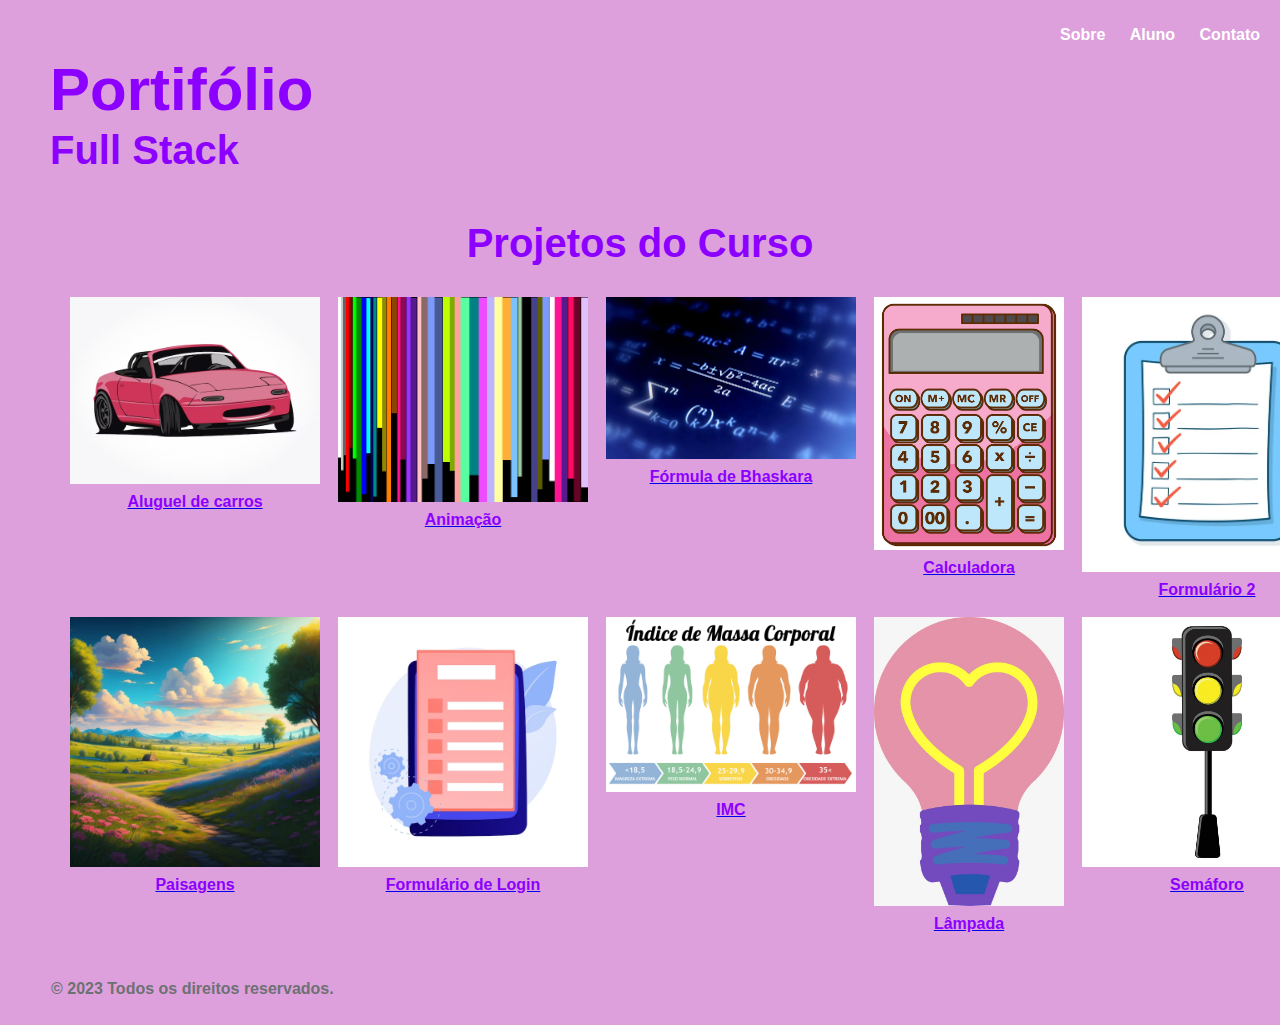
<file: index.html>
<!DOCTYPE html>
<html lang="pt-br">
<head>
    <meta charset="UTF-8">
    <meta http-equiv="X-UA-Compatible" content="IE=edge">
    <meta name="viewport" content="width=device-width, initial-scale=1.0">
    <title>Portifólio</title>
    <link rel="stylesheet" href="style.css">
</head>
<body>
    <header>
        <nav>
            <ul>
                <li><a href="sobre/sobre.html" target="_blank">Sobre</a></li>
                <li><a href="aluno/aluno.html" target="_blank">Aluno</a></li>
                <li><a href="contato/contato.html" target="_blank">Contato</a></li>
            </ul>
        </nav>
    </header>

    <main>
        <div class="portifolio">
            <h1>Portifólio</h1>
            <h2>Full Stack</h2>
            <div>
                
        </div>

        <div>
            <h2 class="projetosdocurso">Projetos do Curso</h2>
        </div>

        <div class="imagens">
            <div>
                <div class="borda">
                    <img src="imagens/carro.avif" alt=""></a>
                </div>
                <div class="estilolabel">
                    <a href="projetos/Carro/car.html" target="_blank">
                    <label>Aluguel de carros</label></a>
                </div>
            </div>
            
            <div>
                <div class="borda">
                    <img src="imagens/linhascoloridas.png" alt=""></a>
                </div>
                <div class="estilolabel">
                    <a href="projetos/Animação/anime.html" target="_blank">
                     <label>Animação</label></a>
                </div>
            </div>
            

            <div>
                <div class="borda">
                    <img src="imagens/bhaskara.jpg" alt=""></a>
                </div>
                <div class="estilolabel">
                    <a href="projetos/Bhaskara/bhaskara.html" target="_blank">

                    <label>Fórmula de Bhaskara</label></a>
                </div>
            </div>

            <div>
                <div class="borda">
                    <img src="imagens/calculadora.jpg" alt="" class="divcalculadora"></a>
                </div>
                <div class="estilolabel">
                    <a href="projetos/Calculadora/calculadora.html" target="_blank">
                        <label>Calculadora</label></a>
                </div>
            </div>

            <div>
                <div class="borda">
                    <img src="imagens/formulario2.jpg" alt=""></a>
                </div>
                <div class="estilolabel">
                    <a href="projetos/formularioLogin/imagem.html" target="_blank">
                        <label>Formulário 2</label></a>
                </div>
            </div>

            <div>
                <div class="borda">
                    <img src="imagens/cronometro.jpg" alt=""></a>
                </div>
                <div class="estilolabel">
                    <a href="projetos/cronômetro/cronometro.html" target="_blank">
                        <label>Cronômetro</label></a>
                </div>
            </div>

            <div>
                <div class="borda">
                    <img src="imagens/paisagem.avif" alt=""></a>
                </div>
                <div class="estilolabel">
                    <a href="projetos/paissagem/paisagem.html" target="_blank">
                        <label>Paisagens</label></a>
                </div>
            </div>

            <div>
                <div class="borda">
                    <img src="imagens/formulario.avif" alt=""></a>
                </div>
                <div class="estilolabel">
                    <a href="projetos/Formulário/Formulário.html" target="_blank">
                        <label>Formulário de Login</label></a>
                </div>
            </div>

            <div>
                <div class="borda">
                    <img src="imagens/imc.png" alt=""></a>
                </div>
                <div class="estilolabel">
                    <a href="projetos/Imc/imc.html" target="_blank">
                        <label>IMC</label></a>
                </div>
            </div>

            <div>
                <div class="borda">
                    <img src="imagens/lampada.jpg" alt="" class="divlampada"></a>
                </div>
                <div class="estilolabel">
                    <a href="projetos/Lâmpada/lampada.html" target="_blank">
                        <label>Lâmpada</label></a>
                </div>
            </div>

            <div>
                <div class="borda">
                    <img src="imagens/semaforo.jpg" alt=""></a>
                </div>
                <div class="estilolabel">
                    <a href="projetos/Semáforo/semaforo.html" target="_blank">
                        <label>Semáforo</label></a>
                </div>
            </div>

            <div>
                <div class="borda">
                    <img src="imagens/tabela.jpg" alt=""></a>
                </div>
                <div class="estilolabel">
                    <a href="projetos/tabela/tabela.html" target="_blank">
                        <label>Tabela</label></a>
                </div>
            </div>
        </div>

        <footer>
            <div class="footer">
                <p class="footer_copyight">
                    &copy; 2023 Todos os direitos reservados.
                </p>
            </div>
        </footer>
    
    </main>

</body>
</html>
</file>
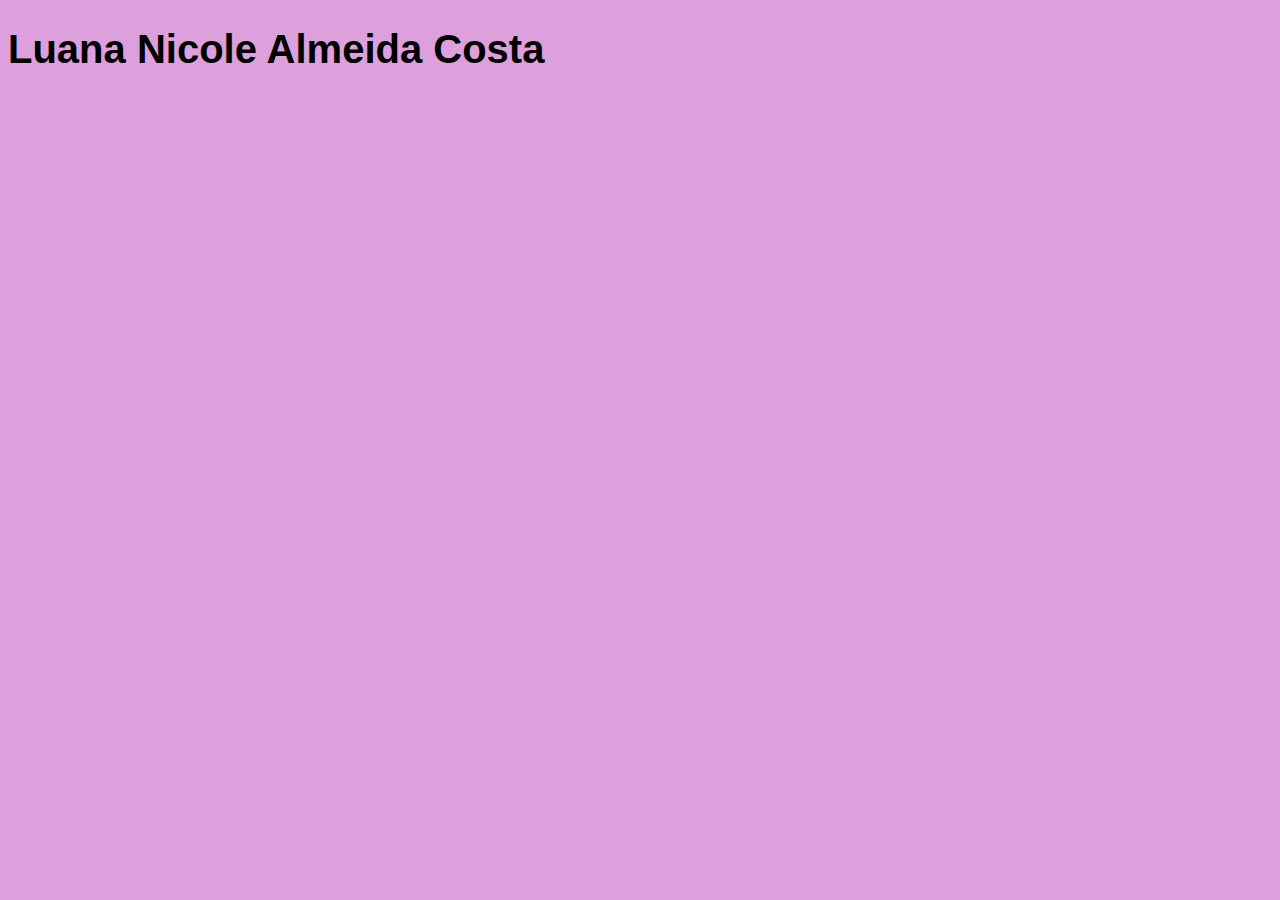
<file: aluno/aluno.html>
<!DOCTYPE html>
<html lang="pt-br">
<head>
    <meta charset="UTF-8">
    <meta http-equiv="X-UA-Compatible" content="IE=edge">
    <meta name="viewport" content="width=device-width, initial-scale=1.0">
    <title>Aluno</title>
    <link rel="stylesheet" href="aluno.css">
</head>
<body>
    <div>
        <h1>Luana Nicole Almeida Costa</h1>
        <p></p>
    </div>
</body>
</html>
</file>
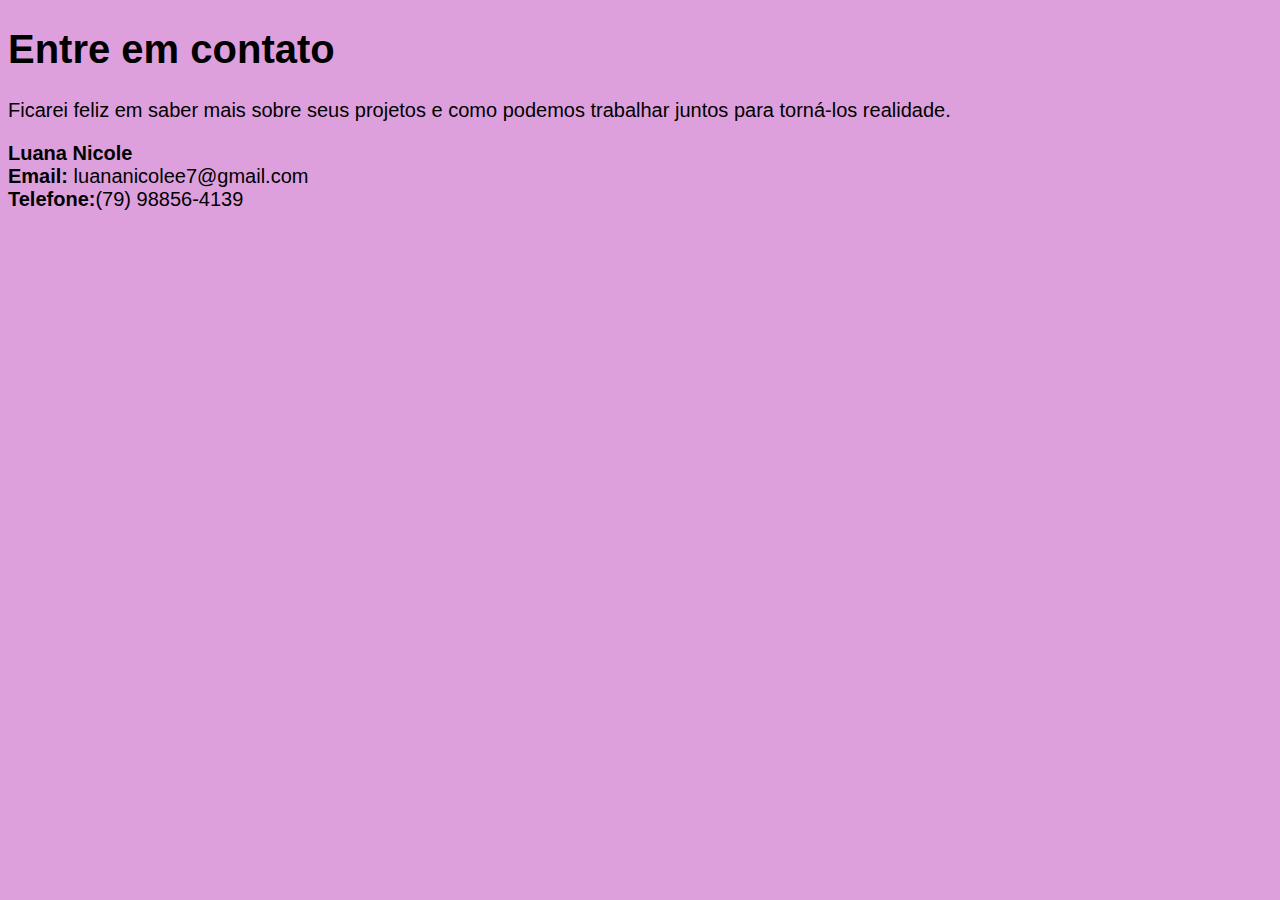
<file: contato/contato.html>
<!DOCTYPE html>
<html lang="en">
<head>
    <meta charset="UTF-8">
    <meta http-equiv="X-UA-Compatible" content="IE=edge">
    <meta name="viewport" content="width=device-width, initial-scale=1.0">
    <title>Document</title>
    <link rel="stylesheet" href="contato.css">
</head>
<body>
    <div>
        <h1>
            Entre em contato
        </h3>
        <p>Ficarei feliz em saber mais sobre
            seus projetos e como podemos trabalhar juntos para torná-los realidade.
        </p>
        <div>
            <span><strong>Luana Nicole</strong></span><br>
            <span><strong>Email:</strong> luananicolee7@gmail.com</span><br>
            <span><strong>Telefone:</strong>(79) 98856-4139</span>
        </div>
</body>
</html>
</file>
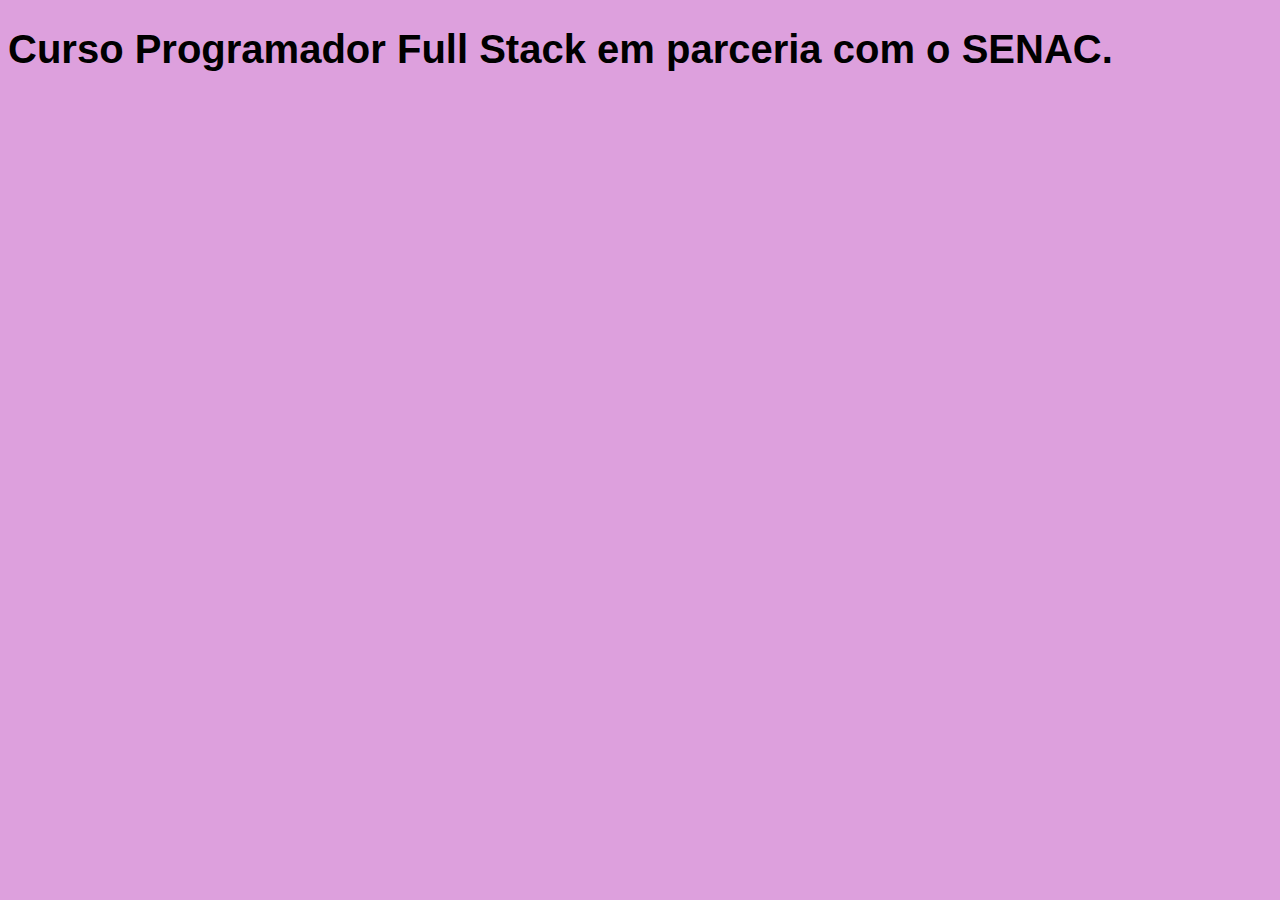
<file: sobre/sobre.html>
<!DOCTYPE html>
<html lang="pt-br">
<head>
    <meta charset="UTF-8">
    <meta http-equiv="X-UA-Compatible" content="IE=edge">
    <meta name="viewport" content="width=device-width, initial-scale=1.0">
    <title>Sobre</title>
    <link rel="stylesheet" href="sobre.css">
</head>
<body>
    <h1>Curso Programador Full Stack em parceria com o SENAC.</h1>
</body>
</html>
</file>
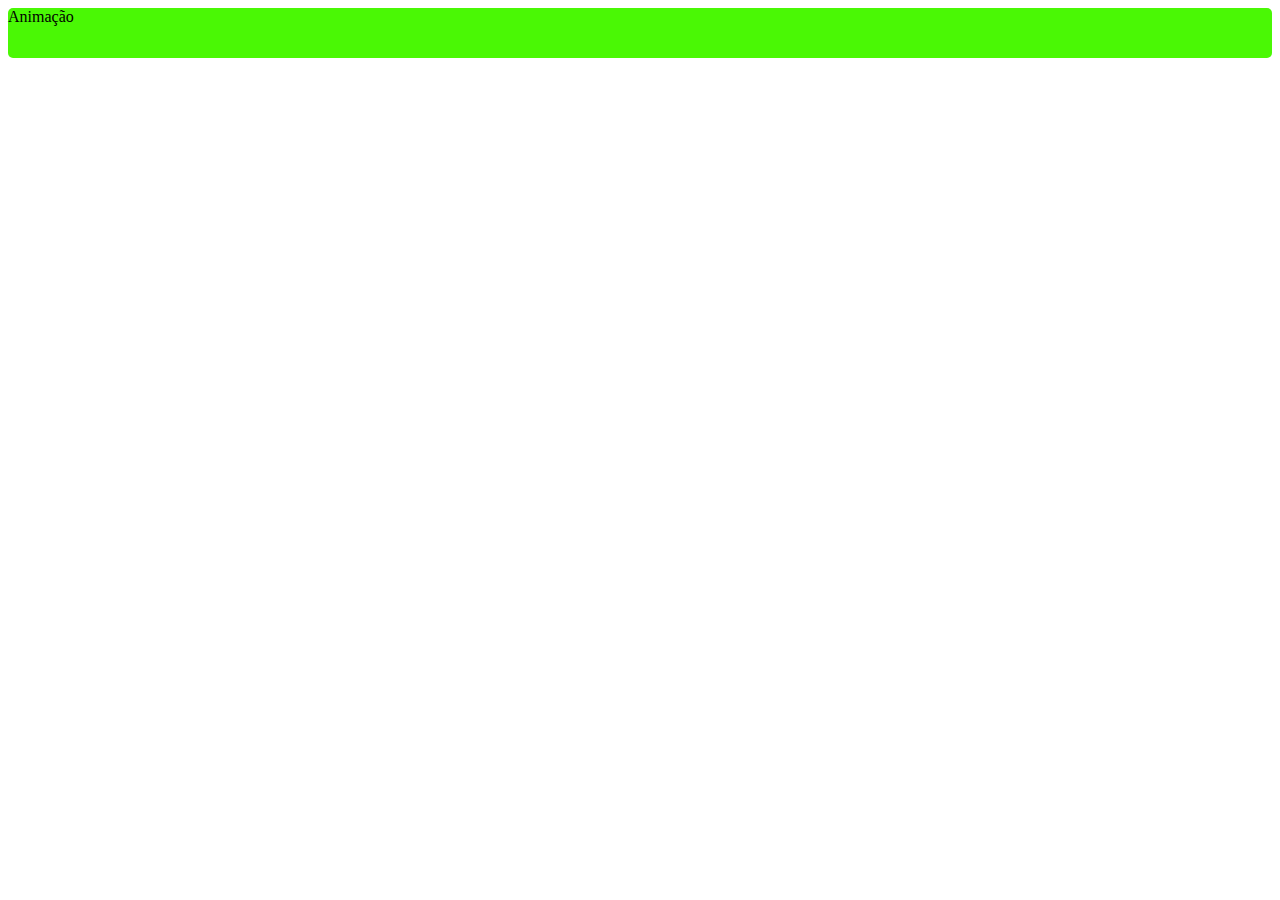
<file: projetos/Animação/anime.html>
<!DOCTYPE html>
<html lang="pt-br">
    
<head>
    <meta charset="UTF-8">
    <meta name="viewport" content="width=device-width, initial-scale=1.0">
    <title>Animação</title>
    <link rel="stylesheet" href="style.css">
</head>

<body>
    <div id="animacao" class="elemento">Animação</div>
</body>

</html>
</file>
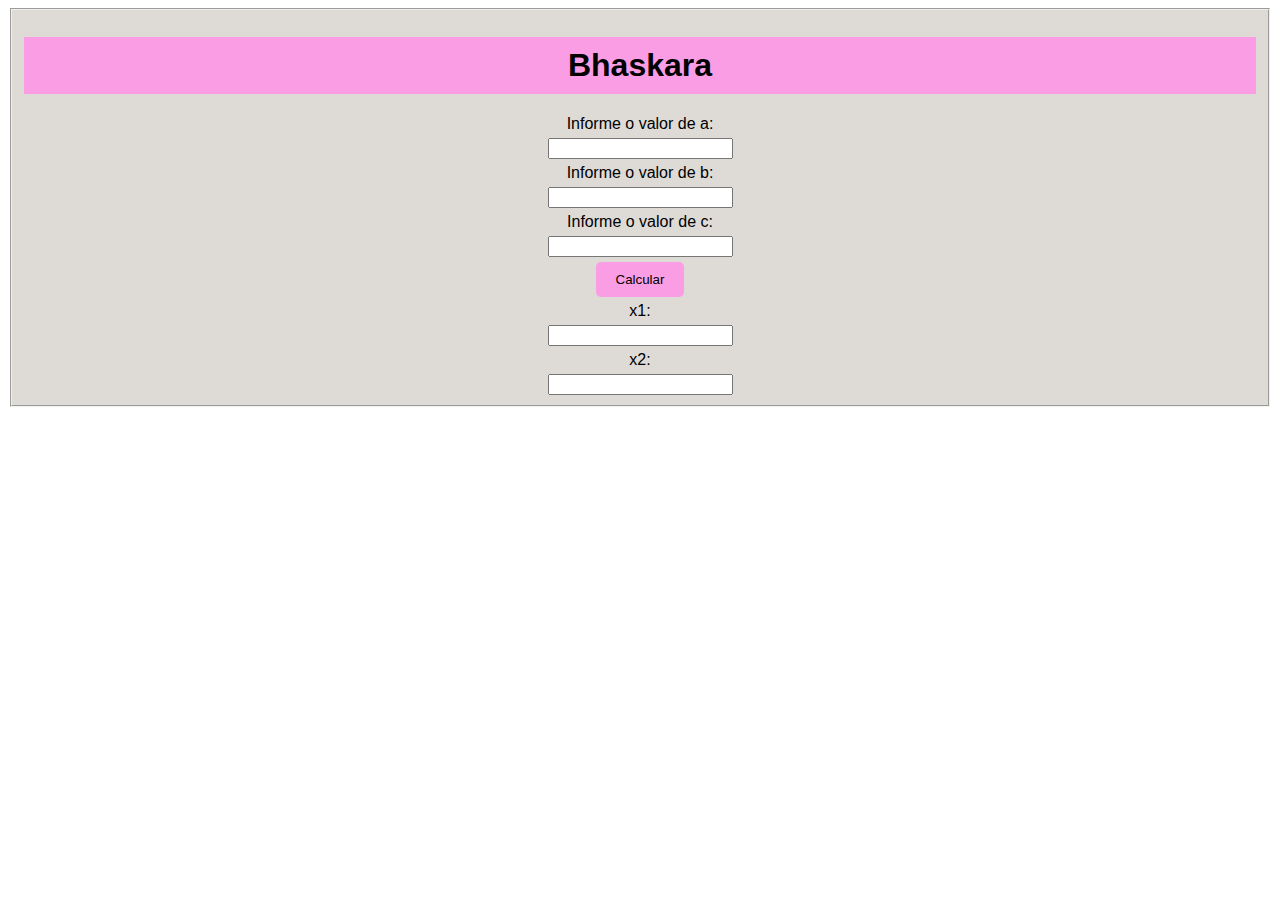
<file: projetos/Bhaskara/bhaskara.html>
<!DOCTYPE html>
<html lang="pt-br">
<head>
    <meta charset="UTF-8">
    <meta name="viewport" content="width=device-width, initial-scale=1.0">
    <title>Bhaskara</title>
    <link rel="stylesheet" href="style.css">
</head>
<body>
    
    <fieldset>

        <h1>Bhaskara</h1>

        <label>Informe o valor de a:</label>
        <input id="a" type="text" required>

        <label>Informe o valor de b:</label>
        <input id="b" type="text" required>

        <label>Informe o valor de c:</label>
        <input id="c" type="text" required>

        <button onclick="bhaskara()">Calcular</button>

        <label>x1:</label>
        <input id="x1" type="text">

        <label>x2:</label>
        <input id="x2" type="text">

     </fieldset>  

    

    <script src="bhaskara.js"></script>
    
</body>
</html>
</file>
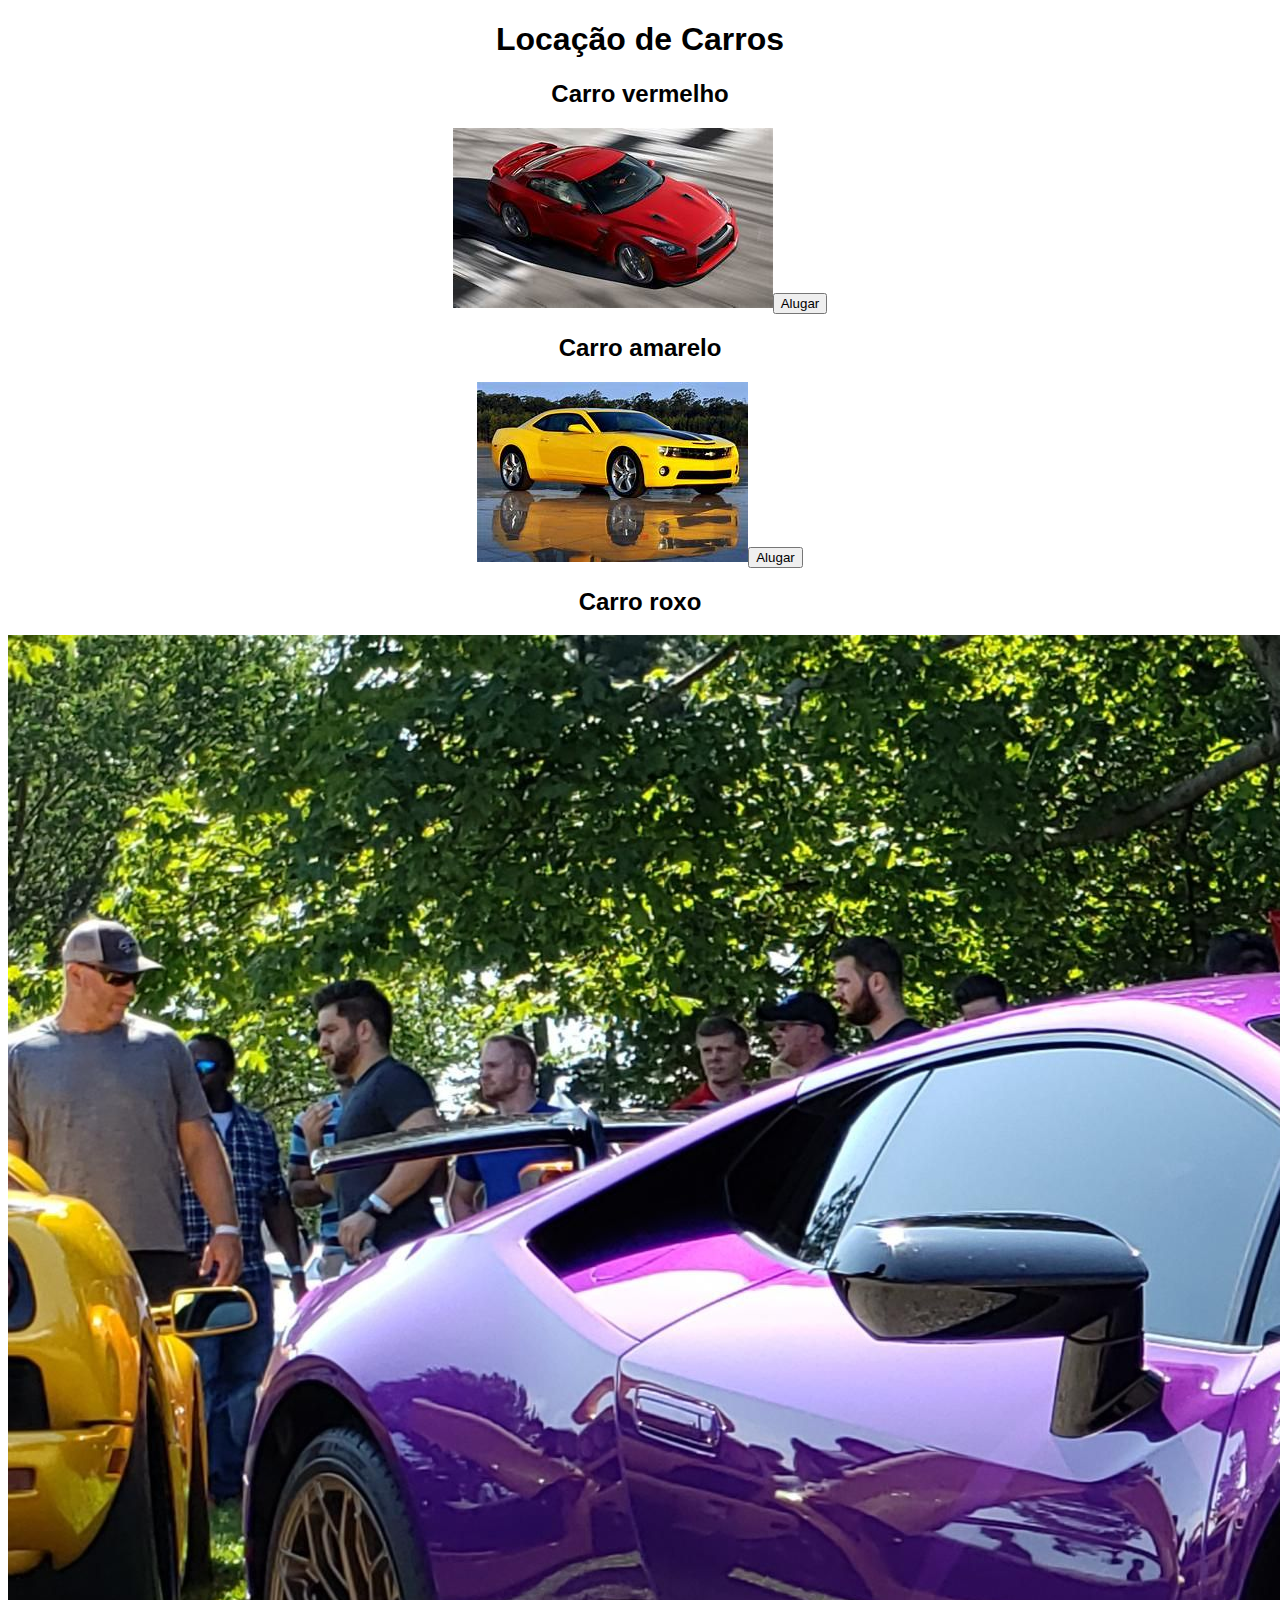
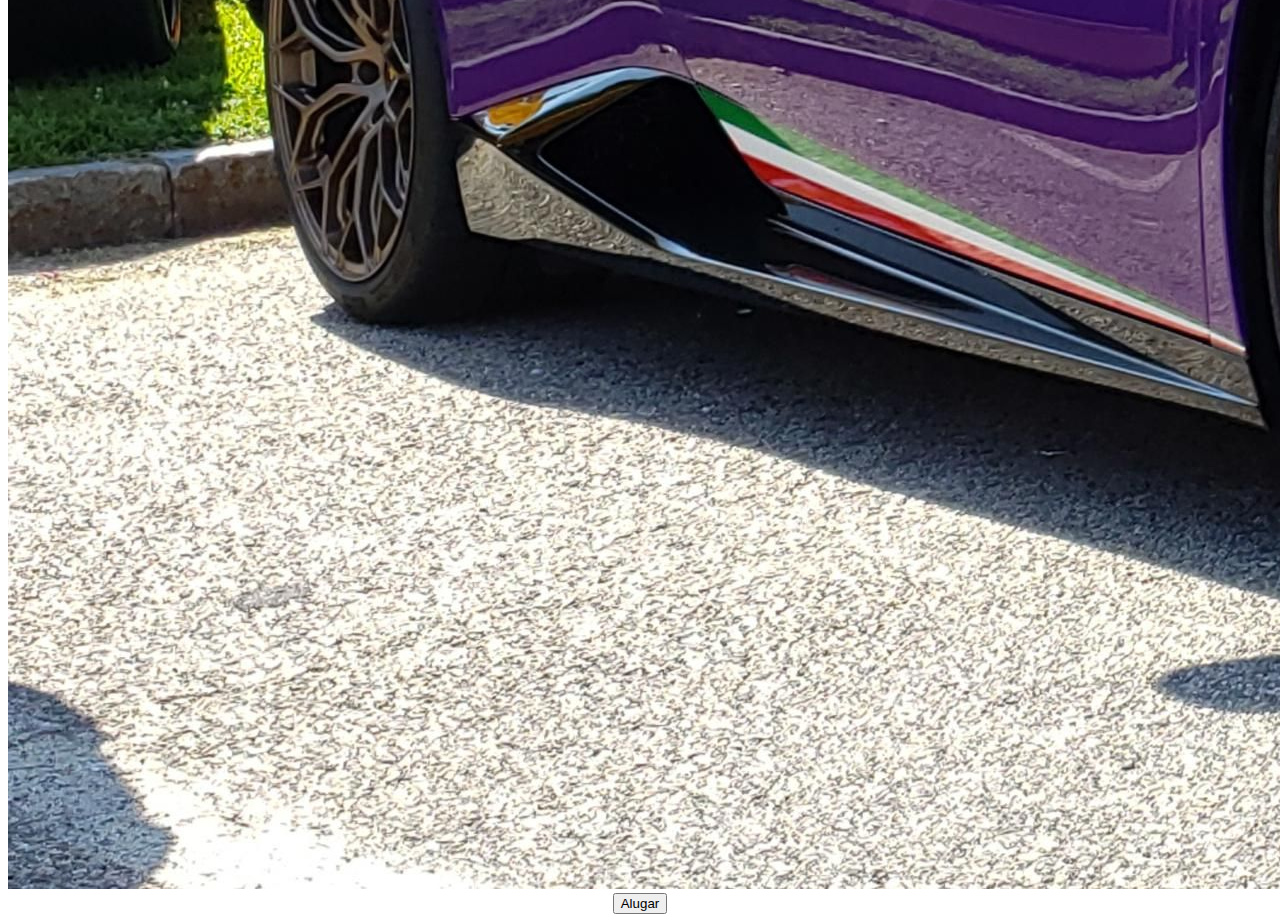
<file: projetos/Carro/car.html>
<!DOCTYPE html>
<html lang="en">
<head>
    <meta charset="UTF-8">
    <meta name="viewport" content="width=device-width, initial-scale=1.0">
    <title>Document</title>
</head>
 <link rel="stylesheet" href="style.css">
<body><h1>Locação de Carros</h1>
    <div id="cars">

    </div>
    <script src="car.js"> </script>
</body>
</html>
</file>
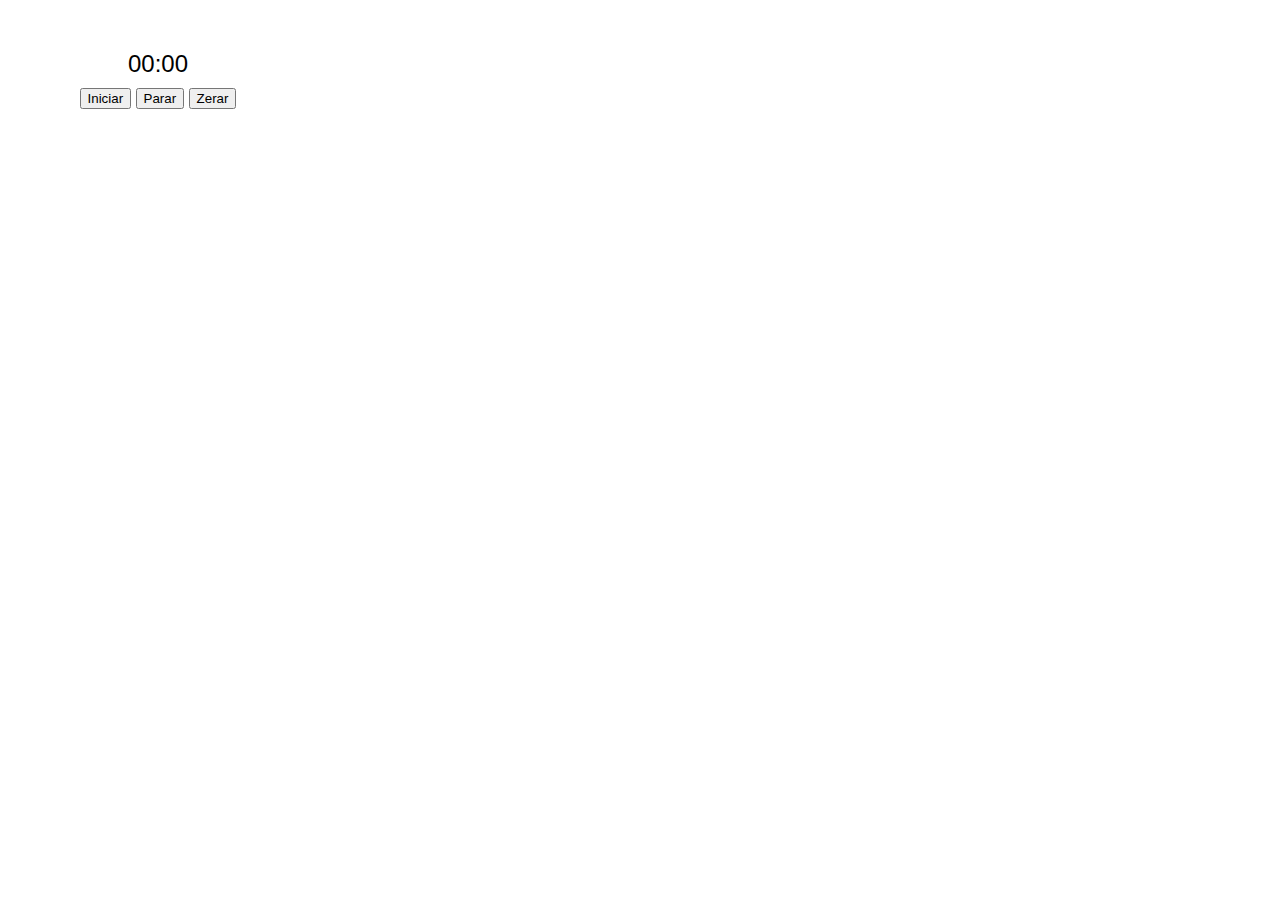
<file: projetos/Cronômetro/cronometro.html>
<!DOCTYPE html>
<html lang="pt-br">
<head>
    <meta charset="UTF-8">
    <meta name="viewport" content="width=device-width, initial-scale=1.0">
    <title>Cronômetro</title>
    <link rel="stylesheet" href="style.css">
</head>
<body>
    <div class="cronometro">

        <div class="display">
            <span id="minutos">00</span>:<span id="segundos">00</span>
        </div>

        <div class="botoes" >
            <button id="iniciar">Iniciar</button>
            <button id="parar">Parar</button>
            <button id="zerar">Zerar</button>
        </div>

    </div>


    <script src="cronometro.js"></script>
</body>
</html>
</file>
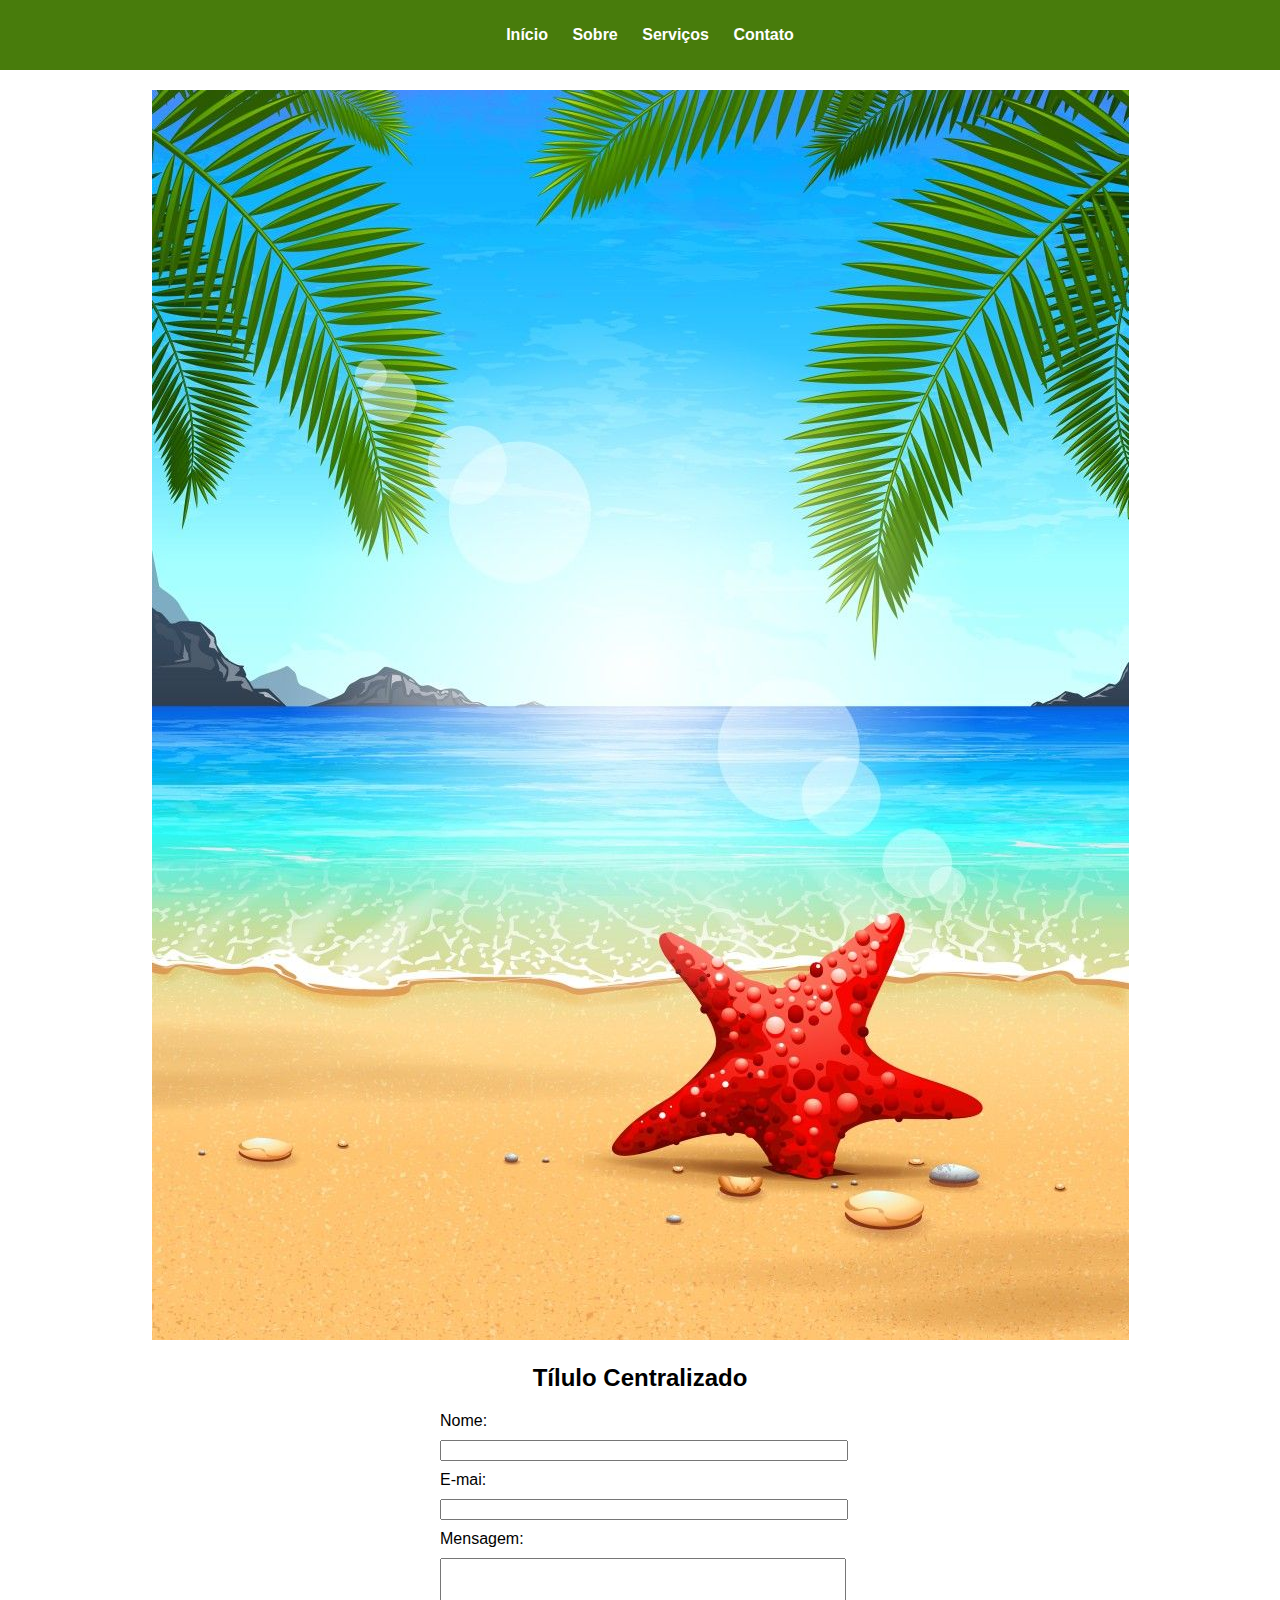
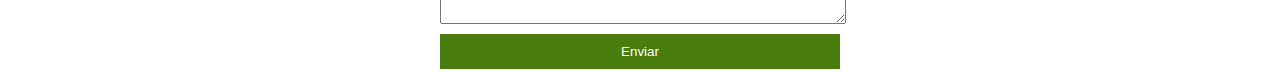
<file: projetos/formularioLogin/imagem.html>
<!DOCTYPE html>
<html lang="en">
<head>
    <meta charset="UTF-8">
    <meta name="viewport" content="width=device-width, initial-scale=1.0">
    <title>Imagem</title>
    <link rel="stylesheet" href="style.css">
</head>
<body>
    <header>
        <nav>
            <ul>
                <li><a href="www.google.com">Início</a></li>
                <li><a href="#">Sobre</a></li>
                <li><a href="#">Serviços</a></li>
                <li><a href="#">Contato</a></li>
            </ul>
        </nav>
    </header>

    <main>
        <div class="container">
            <div class="fade-in"><img src="praia.jpg" alt="Imagem aérea de Aracaju"></div>
            <h1>Tílulo Centralizado</h1>
            <form>
                <label for="nome">Nome:</label>
                <input type="text" id="nome" name="nome" required>

                <label for="email">E-mai:</label>
                <input type="email" id="email" name="email" required>

                <label for="mensagem">Mensagem:</label>
                <textarea name="mensagem" id="mensagem" rows="4" required></textarea>

                <button type="submit">Enviar</button>
                
            </form>
        </div>
    </main>
    
    
</body>
</html>
</file>
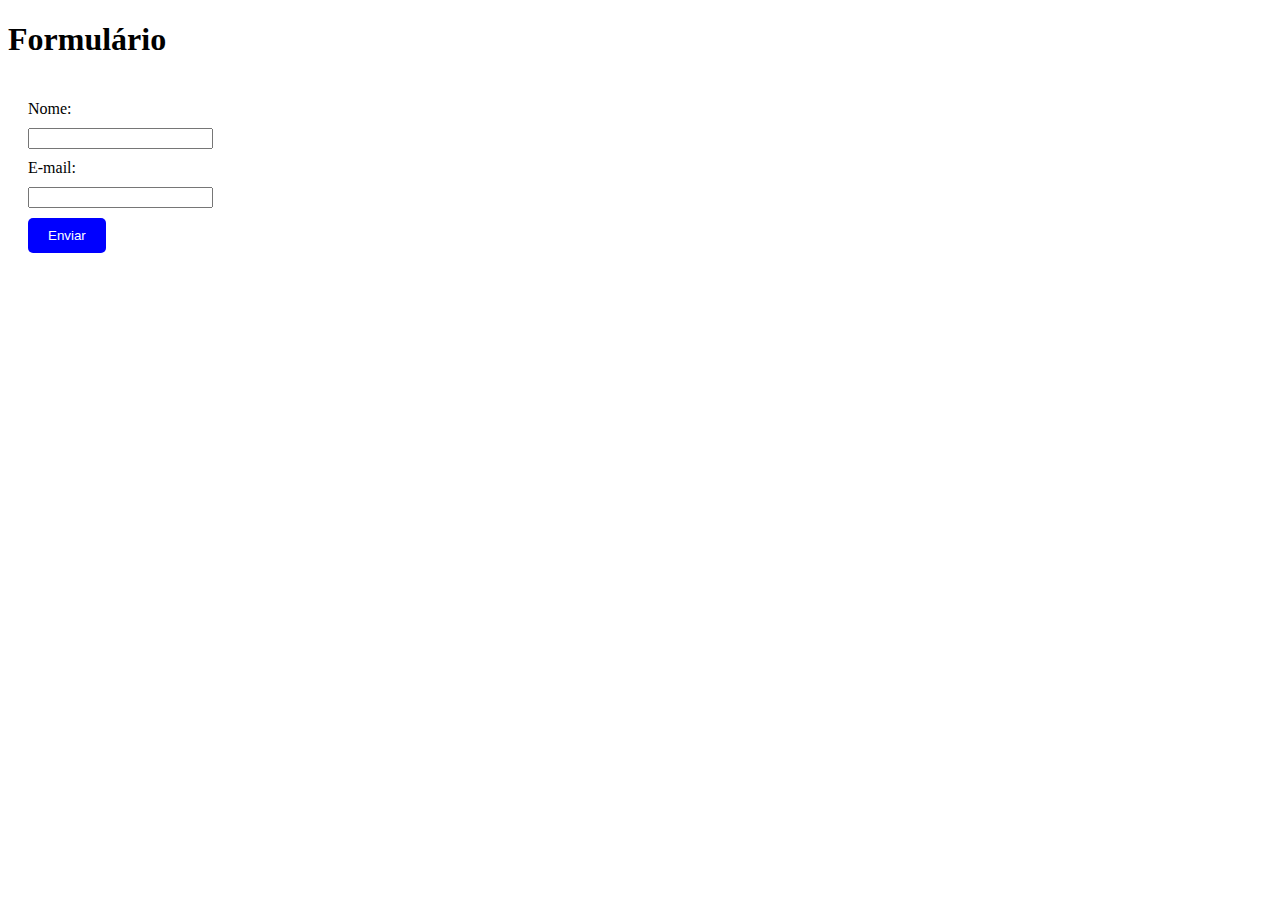
<file: projetos/Formulário/Formulário.html>
<!DOCTYPE html>
<html lang="pt-br">
<head>
    <meta charset="UTF-8">
    <meta name="viewport" content="width=device-width, initial-scale=1.0">
    <title>Formulário</title>
    <link rel="stylesheet" href="style.css">
</head>

<body>
    <h1>Formulário</h1>
    <form>
        <label for="nome">Nome:</label>
        <input type="text" class="input_nome" required>

        <label for="e-mail">E-mail:</label>
        <input type="text" class="input_email" required>
        <input type="submit" value="Enviar">
    </form>
</body>

</html>
</file>
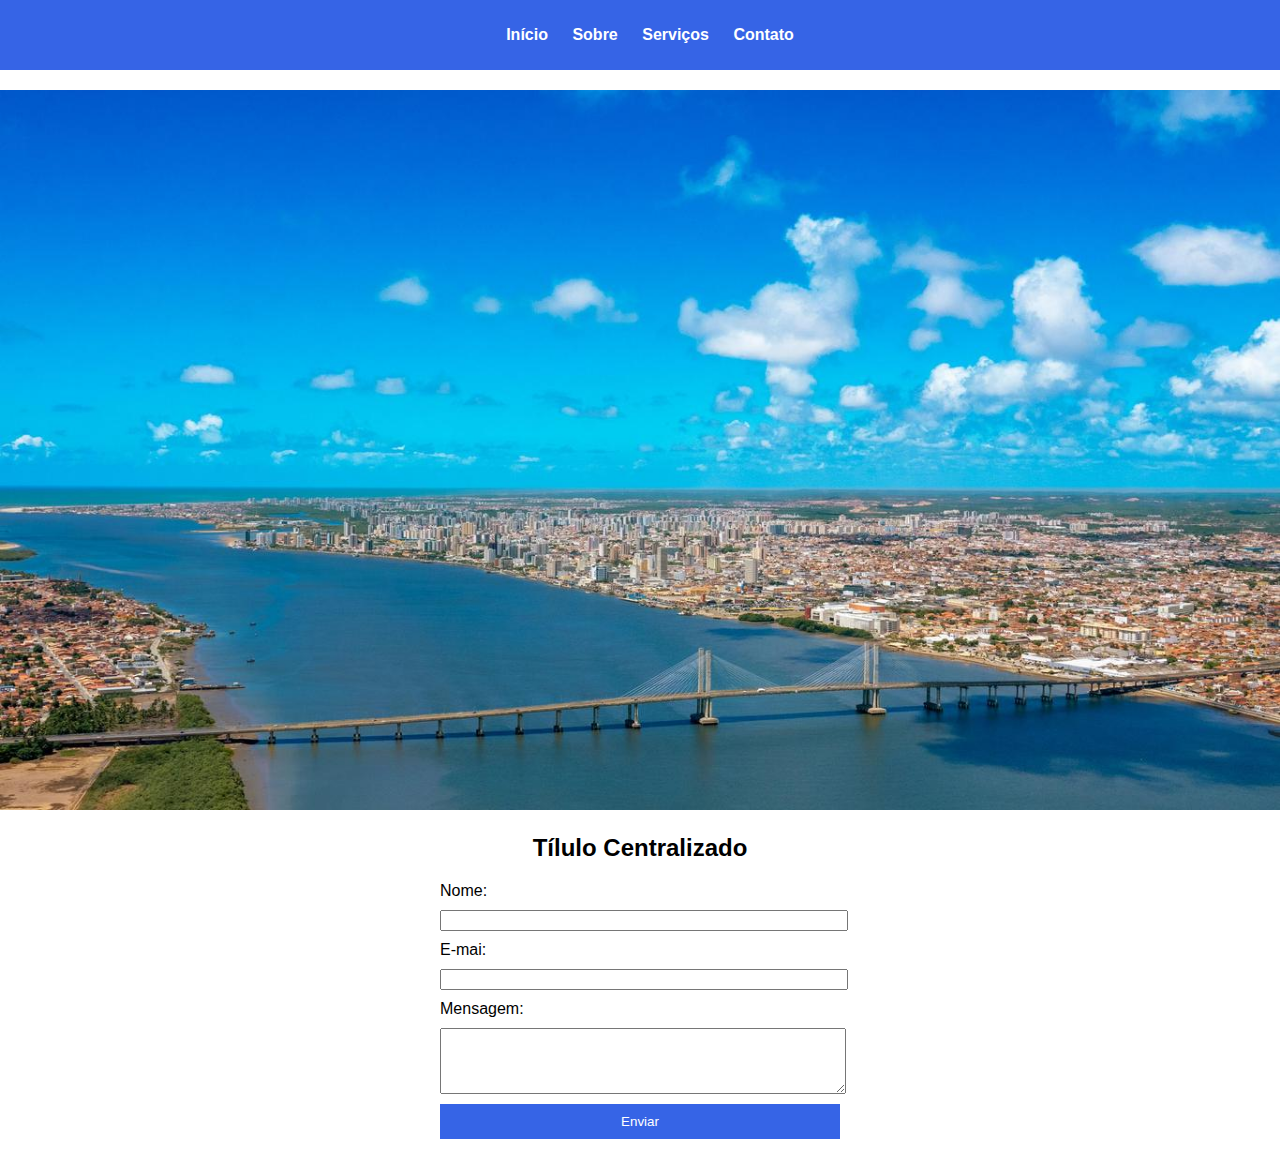
<file: projetos/imagem/imagem.html>
<!DOCTYPE html>
<html lang="en">
<head>
    <meta charset="UTF-8">
    <meta name="viewport" content="width=device-width, initial-scale=1.0">
    <title>Imagem</title>
    <link rel="stylesheet" href="style.css">
</head>
<body>
    <header>
        <nav>
            <ul>
                <li><a href="www.google.com">Início</a></li>
                <li><a href="#">Sobre</a></li>
                <li><a href="#">Serviços</a></li>
                <li><a href="#">Contato</a></li>
            </ul>
        </nav>
    </header>

    <main>
        <div class="container">
            <div class="fade-in"><img src="aracaju.jpg" alt="Imagem aérea de Aracaju"></div>
            <h1>Tílulo Centralizado</h1>
            <form>
                <label for="nome">Nome:</label>
                <input type="text" id="nome" name="nome" required>

                <label for="email">E-mai:</label>
                <input type="email" id="email" name="email" required>

                <label for="mensagem">Mensagem:</label>
                <textarea name="mensagem" id="mensagem" rows="4" required></textarea>

                <button type="submit">Enviar</button>
                
            </form>
        </div>
    </main>
    <script src="codigo.js"></script>
    
</body>
</html>
</file>
<file: style.css>
body {
    font-family: Arial, Helvetica, sans-serif;
    font-weight: 700;
    margin: 0;
}

header {
    background-color: plum;
    color: rgb(140, 0, 255);
    padding: 10px 0;
}

nav ul {
    list-style: none;
    text-align: right;
}

nav li {
    display: inline;
    margin-right: 20px;
}
label{
    color: rgb(140, 0, 255);
    cursor: pointer;
}

label:hover{
    color: #9f4ee2;
}

nav a {
    text-decoration: none;
    color: white;
    font-weight: bold;
    
}

a:hover {
    color: rgb(140, 0, 255);
    
}

.portifolio{
    background-color: plum;
    padding: 50px;
    padding-top: 10px;
    padding-bottom: 10px;
}

.corfundo{
    background-color: rgb(13, 2, 24);
}

h1, h2{
    color: rgb(140, 0, 255);
    font-size: 60px;
    margin-top: 0;
    line-height: 20px;
}

h2{
    font-size: 40px;
}

.projetosdocurso{
    color: rgb(140, 0, 255);
    text-align: center;
    padding-top: 40px;
}

img{
    width: auto !important;
    max-width: 250px !important;
    height: auto;
    max-height: 100%;
    object-fit: contain;
}

.imagens {
    padding-top: 10px;
    padding-left: 20px;
    padding-bottom: 30px;
    display: grid;
    grid-gap: 18px;
    grid-template-columns: 1fr 1fr 1fr 1fr 1fr 1fr;
}

.estilolabel{
    text-align: center;
    padding-top: 5px;
}

.footer{
    padding: 1px;
    color: rgb(110, 113, 114);
}

.divlampada{
    max-width: 190px !important;
}

.divcalculadora{
    max-width: 190px !important;
}
</file>
<file: aluno/aluno.css>
body{
    font-family: Arial, Helvetica, sans-serif;
    font-size: 20px;
    background-color: plum;
}
</file>
<file: contato/contato.css>
body{
    font-family: Arial, Helvetica, sans-serif;
    font-size: 20px;
    background-color: plum;
}
</file>
<file: sobre/sobre.css>
body{
    font-family: Arial, Helvetica, sans-serif;
    font-size: 20px;
    background-color: plum;
}
</file>
<file: projetos/Animação/style.css>
@keyframes animacao{
    0%{
        width: 100%;
        background-color: rgb(255, 192, 203);
    }
    50%{
        width: 50%;
        background-color: #00ccff;
    }
    100%{
        width: 100%;
    } 
}
.elemento{
   height: 50px;
   border-radius: 5px;
   background-color: #4af805;
   animation-name: animacao;
   animation-duration: 2s;
   animation-iteration-count: infinite;
}
</file>
<file: projetos/Bhaskara/style.css>
body{
    font-family: Arial, Helvetica, sans-serif;
}
h1{
    background-color: rgba(253, 149, 229, 0.886);
    padding: 10px;
    text-align: center;
}
label, input, button{
    display: block;
    margin: auto;
    margin-top: 5px;
    align-items: center;
    text-align: center;
}
button{
    border-radius: 5px;
    border: none;
    background-color: rgba(253, 149, 229, 0.886);
    padding: 10px 20px;
}
button:hover{
    cursor: pointer;
    background-color: #f34bcce2;
}
fieldset{
    background-color: rgb(222, 219, 215);
    
}
</file>
<file: projetos/Carro/style.css>
body{
font-family: Arial, Helvetica, sans-serif;
text-align: center;
}
</file>
<file: projetos/Cronômetro/style.css>
body{
    text-align: center;
    font-family: Arial, Helvetica, sans-serif;
}
.cronometro{
    margin: 50px;
    width: 200px;
}
.display{
    font-size: 24px;
}
.botoes{
    font-size: 16px;
    padding: 5px 10px;
    margin: 5px;
}
</file>
<file: projetos/formularioLogin/style.css>
body{
    margin: 0;
    padding: 0;
    font-family: Arial, Helvetica, sans-serif;
}
header{
    background-color: #487c0c;
    color: white;
    padding: 10px 0;
}
nav ul{
    list-style: none;
    text-align: center;
}
nav li{
    display: inline;
    margin-right: 20px;
}
nav a{
    text-decoration: none;
    color: white;
    font-weight: bold;
}
.container{
    text-align: center;
    margin-top: 20px;
}
.fade-in{
    animation: fadeIn 2s;
}
img{
    max-width: 100%;
}
h1{
    font-size: 24px;
    margin: 20px 0;
}
form{
    text-align: left;
    max-width: 400px;
    margin: 0 auto;
}
label, input, textarea, button{
    display: block;
    margin-bottom: 10px;
    width: 100%;
}
button{
    background-color: #487c0c;
    color: white;
    border: none;
    padding: 10px 20px;
    cursor: pointer;
}
button:hover{
    background-color: hsl(88, 82%, 33%);
}
@keyframes fadeIn {
    from{
        opacity: 0;
    }
    to{
        opacity: 1;
    }
}
</file>
<file: projetos/Formulário/style.css>
form{
    margin: 0 auto;
    padding: 20px;
    background-color: #fff;
    border-radius: 5px;
}
label, input{
    display: block;
    margin-bottom: 10px;
}
input[type="submit"]{
    background-color: blue;
    color: white;
    border: none;
    padding: 10px 20px;
    border-radius: 5px;
    cursor: pointer;
}
input[type="submit"]:hover{
    background-color: blueviolet;
}
</file>
<file: projetos/imagem/style.css>
body{
    margin: 0;
    padding: 0;
    font-family: Arial, Helvetica, sans-serif;
}
header{
    background-color: hwb(224 21% 10%);
    color: white;
    padding: 10px 0;
}
nav ul{
    list-style: none;
    text-align: center;
}
nav li{
    display: inline;
    margin-right: 20px;
}
nav a{
    text-decoration: none;
    color: white;
    font-weight: bold;
}
.container{
    text-align: center;
    margin-top: 20px;
}
.fade-in{
    animation: fadeIn 2s;
}
img{
    max-width: 100%;
}
h1{
    font-size: 24px;
    margin: 20px 0;
}
form{
    text-align: left;
    max-width: 400px;
    margin: 0 auto;
}
label, input, textarea, button{
    display: block;
    margin-bottom: 10px;
    width: 100%;
}
button{
    background-color: hwb(224 21% 10%);
    color: white;
    border: none;
    padding: 10px 20px;
    cursor: pointer;
}
button:hover{
    background-color: hwb(189 23% 41%);
}
@keyframes fadeIn {
    from{
        opacity: 0;
    }
    to{
        opacity: 1;
    }
}
</file>
